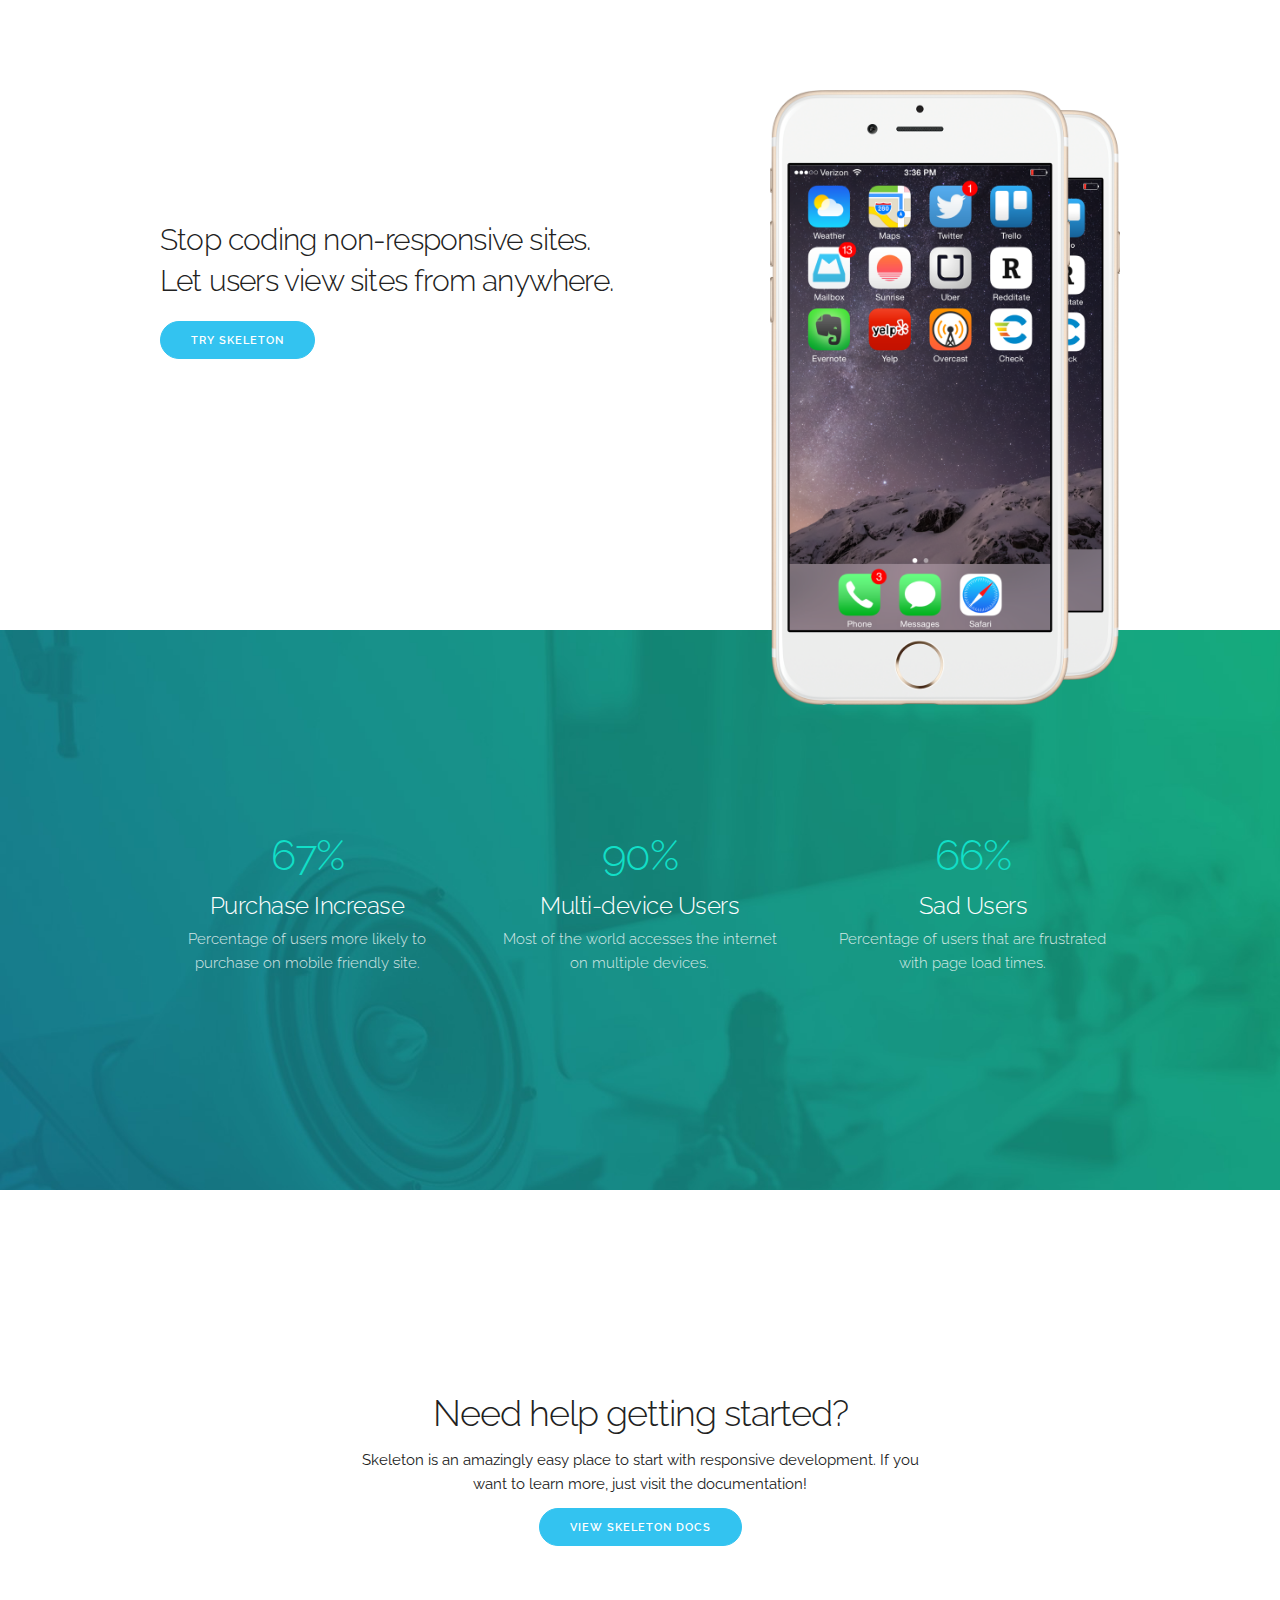
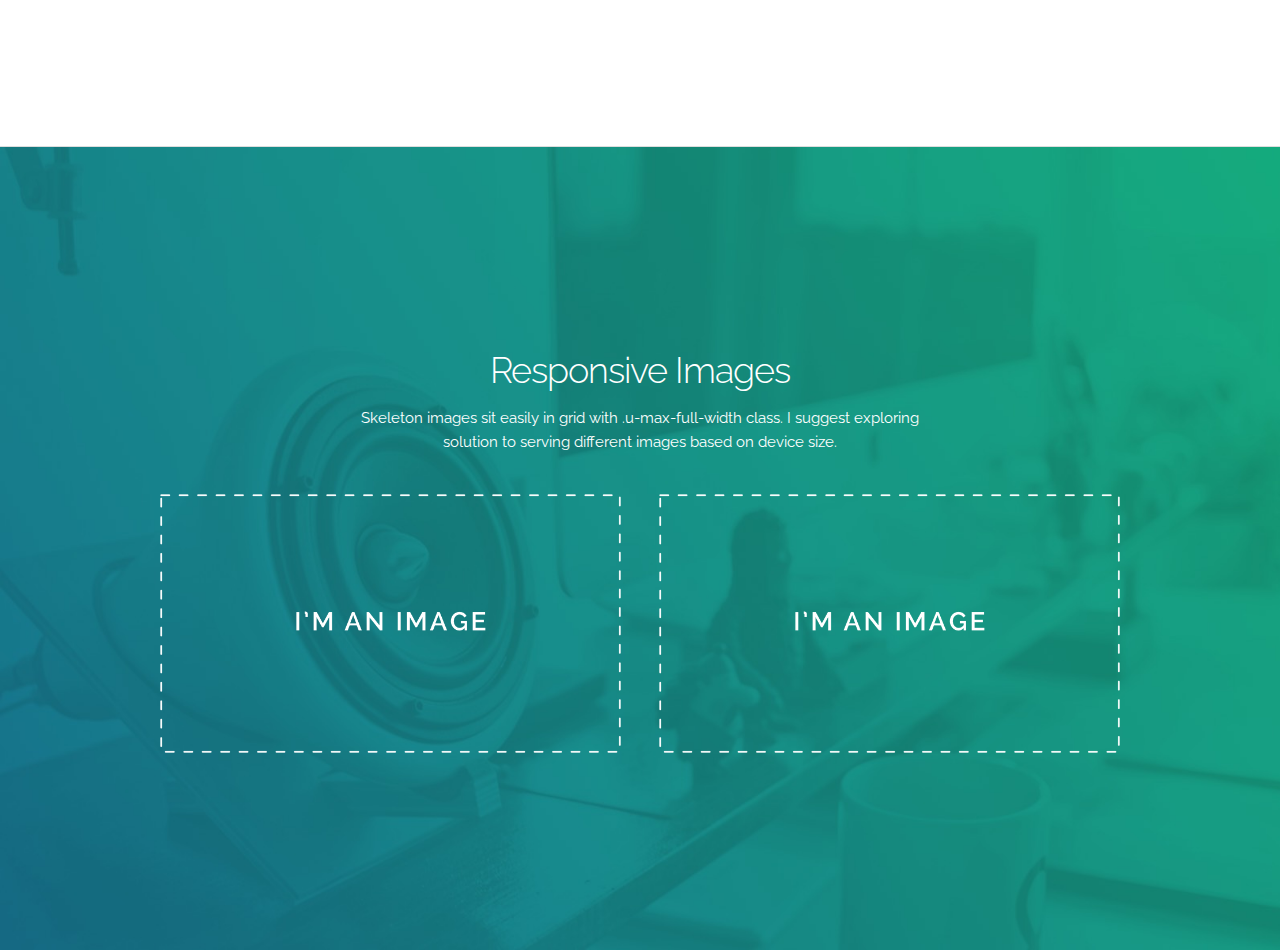
<file: examples/landing/index.html>
<!DOCTYPE html>
<html lang="en">
<head>

  <!-- Basic Page Needs
  –––––––––––––––––––––––––––––––––––––––––––––––––– -->
  <meta charset="utf-8">
  <title>Skeleton: Responsive CSS Boilerplate</title>
  <meta name="description" content="">
  <meta name="author" content="">

  <!-- Mobile Specific Metas
  –––––––––––––––––––––––––––––––––––––––––––––––––– -->
  <meta name="viewport" content="width=device-width, initial-scale=1">

  <!-- FONT
  –––––––––––––––––––––––––––––––––––––––––––––––––– -->
  <link href='//fonts.googleapis.com/css?family=Raleway:400,300,600' rel='stylesheet' type='text/css'>

  <!-- CSS
  –––––––––––––––––––––––––––––––––––––––––––––––––– -->
  <link rel="stylesheet" href="../../dist/css/normalize.css">
  <link rel="stylesheet" href="../../dist/css/skeleton.css">
  <link rel="stylesheet" href="css/custom.css">

  <!-- Scripts
  –––––––––––––––––––––––––––––––––––––––––––––––––– -->
  <script src="//ajax.googleapis.com/ajax/libs/jquery/2.1.1/jquery.min.js"></script>

  <!-- Favicon
  –––––––––––––––––––––––––––––––––––––––––––––––––– -->
  <link rel="icon" type="image/png" href="../../dist/images/favicon.png">

</head>
<body>

  <!-- Primary Page Layout
  –––––––––––––––––––––––––––––––––––––––––––––––––– -->

  <div class="section hero">
    <div class="container">
      <div class="row">
        <div class="one-half column">
          <h4 class="hero-heading">Stop coding non-responsive sites. Let users view sites from anywhere.</h4>
          <a class="button button-primary" href="http://getskeleton.com">Try Skeleton</a>
        </div>
        <div class="one-half column phones">
          <img class="phone" src="images/iphone.png">
          <img class="phone" src="images/iphone.png">
        </div>
      </div>
    </div>
  </div>

  <div class="section values">
    <div class="container">
      <div class="row">
        <div class="one-third column value">
          <h2 class="value-multiplier">67%</h2>
          <h5 class="value-heading">Purchase Increase</h5>
          <p class="value-description">Percentage of users more likely to purchase on mobile friendly site.</p>
        </div>
        <div class="one-third column value">
          <h2 class="value-multiplier">90%</h2>
          <h5 class="value-heading">Multi-device Users</h5>
          <p class="value-description">Most of the world accesses the internet on multiple devices.</p>
        </div>
        <div class="one-third column value">
          <h2 class="value-multiplier">66%</h2>
          <h5 class="value-heading">Sad Users</h5>
          <p class="value-description">Percentage of users that are frustrated with page load times.</p>
        </div>
      </div>
    </div>
  </div>

  <div class="section get-help">
    <div class="container">
      <h3 class="section-heading">Need help getting started?</h3>
      <p class="section-description">Skeleton is an amazingly easy place to start with responsive development. If you want to learn more, just visit the documentation!</p>
      <a class="button button-primary" href="http://getskeleton.com">View Skeleton Docs</a>
    </div>
  </div>

  <div class="section categories">
    <div class="container">
      <h3 class="section-heading">Responsive Images</h3>
      <p class="section-description">Skeleton images sit easily in grid with .u-max-full-width class. I suggest exploring solution to serving different images based on device size.</p>
      <div class="row">
        <div class="one-half column category">
          <img class="u-max-full-width" src="images/placeholder.png">
        </div>
        <div class="one-half column category">
          <img class="u-max-full-width" src="images/placeholder.png">
        </div>
      </div>
    </div>
  </div>




<!-- End Document
  –––––––––––––––––––––––––––––––––––––––––––––––––– -->
</body>
</html>
</file>
<file: dist/css/skeleton.css>
/*
* Skeleton V2.0.4
* Copyright 2014, Dave Gamache
* www.getskeleton.com
* Free to use under the MIT license.
* http://www.opensource.org/licenses/mit-license.php
* 12/29/2014
*/


/* Table of contents
––––––––––––––––––––––––––––––––––––––––––––––––––
- Grid
- Base Styles
- Typography
- Links
- Buttons
- Forms
- Lists
- Code
- Tables
- Spacing
- Utilities
- Clearing
- Media Queries
*/


/* Grid
–––––––––––––––––––––––––––––––––––––––––––––––––– */
.container {
  position: relative;
  width: 100%;
  max-width: 960px;
  margin: 0 auto;
  padding: 0 20px;
  box-sizing: border-box; }
.column,
.columns {
  width: 100%;
  float: left;
  box-sizing: border-box; }

/* For devices larger than 400px */
@media (min-width: 400px) {
  .container {
    width: 85%;
    padding: 0; }
}

/* For devices larger than 550px */
@media (min-width: 550px) {
  .container {
    width: 80%; }
  .column,
  .columns {
    margin-left: 4%; }
  .column:first-child,
  .columns:first-child {
    margin-left: 0; }

  .one.column,
  .one.columns                    { width: 4.66666666667%; }
  .two.columns                    { width: 13.3333333333%; }
  .three.columns                  { width: 22%;            }
  .four.columns                   { width: 30.6666666667%; }
  .five.columns                   { width: 39.3333333333%; }
  .six.columns                    { width: 48%;            }
  .seven.columns                  { width: 56.6666666667%; }
  .eight.columns                  { width: 65.3333333333%; }
  .nine.columns                   { width: 74.0%;          }
  .ten.columns                    { width: 82.6666666667%; }
  .eleven.columns                 { width: 91.3333333333%; }
  .twelve.columns                 { width: 100%; margin-left: 0; }

  .one-third.column               { width: 30.6666666667%; }
  .two-thirds.column              { width: 65.3333333333%; }

  .one-half.column                { width: 48%; }

  /* Offsets */
  .offset-by-one.column,
  .offset-by-one.columns          { margin-left: 8.66666666667%; }
  .offset-by-two.column,
  .offset-by-two.columns          { margin-left: 17.3333333333%; }
  .offset-by-three.column,
  .offset-by-three.columns        { margin-left: 26%;            }
  .offset-by-four.column,
  .offset-by-four.columns         { margin-left: 34.6666666667%; }
  .offset-by-five.column,
  .offset-by-five.columns         { margin-left: 43.3333333333%; }
  .offset-by-six.column,
  .offset-by-six.columns          { margin-left: 52%;            }
  .offset-by-seven.column,
  .offset-by-seven.columns        { margin-left: 60.6666666667%; }
  .offset-by-eight.column,
  .offset-by-eight.columns        { margin-left: 69.3333333333%; }
  .offset-by-nine.column,
  .offset-by-nine.columns         { margin-left: 78.0%;          }
  .offset-by-ten.column,
  .offset-by-ten.columns          { margin-left: 86.6666666667%; }
  .offset-by-eleven.column,
  .offset-by-eleven.columns       { margin-left: 95.3333333333%; }

  .offset-by-one-third.column,
  .offset-by-one-third.columns    { margin-left: 34.6666666667%; }
  .offset-by-two-thirds.column,
  .offset-by-two-thirds.columns   { margin-left: 69.3333333333%; }

  .offset-by-one-half.column,
  .offset-by-one-half.columns     { margin-left: 52%; }

}


/* Base Styles
–––––––––––––––––––––––––––––––––––––––––––––––––– */
/* NOTE
html is set to 62.5% so that all the REM measurements throughout Skeleton
are based on 10px sizing. So basically 1.5rem = 15px :) */
html {
  font-size: 62.5%; }
body {
  font-size: 1.5em; /* currently ems cause chrome bug misinterpreting rems on body element */
  line-height: 1.6;
  font-weight: 400;
  font-family: "Raleway", "HelveticaNeue", "Helvetica Neue", Helvetica, Arial, sans-serif;
  color: #222; }


/* Typography
–––––––––––––––––––––––––––––––––––––––––––––––––– */
h1, h2, h3, h4, h5, h6 {
  margin-top: 0;
  margin-bottom: 2rem;
  font-weight: 300; }
h1 { font-size: 4.0rem; line-height: 1.2;  letter-spacing: -.1rem;}
h2 { font-size: 3.6rem; line-height: 1.25; letter-spacing: -.1rem; }
h3 { font-size: 3.0rem; line-height: 1.3;  letter-spacing: -.1rem; }
h4 { font-size: 2.4rem; line-height: 1.35; letter-spacing: -.08rem; }
h5 { font-size: 1.8rem; line-height: 1.5;  letter-spacing: -.05rem; }
h6 { font-size: 1.5rem; line-height: 1.6;  letter-spacing: 0; }

/* Larger than phablet */
@media (min-width: 550px) {
  h1 { font-size: 5.0rem; }
  h2 { font-size: 4.2rem; }
  h3 { font-size: 3.6rem; }
  h4 { font-size: 3.0rem; }
  h5 { font-size: 2.4rem; }
  h6 { font-size: 1.5rem; }
}

p {
  margin-top: 0; }


/* Links
–––––––––––––––––––––––––––––––––––––––––––––––––– */
a {
  color: #1EAEDB; }
a:hover {
  color: #0FA0CE; }


/* Buttons
–––––––––––––––––––––––––––––––––––––––––––––––––– */
.button,
button,
input[type="submit"],
input[type="reset"],
input[type="button"] {
  display: inline-block;
  height: 38px;
  padding: 0 30px;
  color: #555;
  text-align: center;
  font-size: 11px;
  font-weight: 600;
  line-height: 38px;
  letter-spacing: .1rem;
  text-transform: uppercase;
  text-decoration: none;
  white-space: nowrap;
  background-color: transparent;
  border-radius: 4px;
  border: 1px solid #bbb;
  cursor: pointer;
  box-sizing: border-box; }
.button:hover,
button:hover,
input[type="submit"]:hover,
input[type="reset"]:hover,
input[type="button"]:hover,
.button:focus,
button:focus,
input[type="submit"]:focus,
input[type="reset"]:focus,
input[type="button"]:focus {
  color: #333;
  border-color: #888;
  outline: 0; }
.button.button-primary,
button.button-primary,
input[type="submit"].button-primary,
input[type="reset"].button-primary,
input[type="button"].button-primary {
  color: #FFF;
  background-color: #33C3F0;
  border-color: #33C3F0; }
.button.button-primary:hover,
button.button-primary:hover,
input[type="submit"].button-primary:hover,
input[type="reset"].button-primary:hover,
input[type="button"].button-primary:hover,
.button.button-primary:focus,
button.button-primary:focus,
input[type="submit"].button-primary:focus,
input[type="reset"].button-primary:focus,
input[type="button"].button-primary:focus {
  color: #FFF;
  background-color: #1EAEDB;
  border-color: #1EAEDB; }


/* Forms
–––––––––––––––––––––––––––––––––––––––––––––––––– */
input[type="email"],
input[type="number"],
input[type="search"],
input[type="text"],
input[type="tel"],
input[type="url"],
input[type="password"],
textarea,
select {
  height: 38px;
  padding: 6px 10px; /* The 6px vertically centers text on FF, ignored by Webkit */
  background-color: #fff;
  border: 1px solid #D1D1D1;
  border-radius: 4px;
  box-shadow: none;
  box-sizing: border-box; }
/* Removes awkward default styles on some inputs for iOS */
input[type="email"],
input[type="number"],
input[type="search"],
input[type="text"],
input[type="tel"],
input[type="url"],
input[type="password"],
textarea {
  -webkit-appearance: none;
     -moz-appearance: none;
          appearance: none; }
textarea {
  min-height: 65px;
  padding-top: 6px;
  padding-bottom: 6px; }
input[type="email"]:focus,
input[type="number"]:focus,
input[type="search"]:focus,
input[type="text"]:focus,
input[type="tel"]:focus,
input[type="url"]:focus,
input[type="password"]:focus,
textarea:focus,
select:focus {
  border: 1px solid #33C3F0;
  outline: 0; }
label,
legend {
  display: block;
  margin-bottom: .5rem;
  font-weight: 600; }
fieldset {
  padding: 0;
  border-width: 0; }
input[type="checkbox"],
input[type="radio"] {
  display: inline; }
label > .label-body {
  display: inline-block;
  margin-left: .5rem;
  font-weight: normal; }


/* Lists
–––––––––––––––––––––––––––––––––––––––––––––––––– */
ul {
  list-style: circle inside; }
ol {
  list-style: decimal inside; }
ol, ul {
  padding-left: 0;
  margin-top: 0; }
ul ul,
ul ol,
ol ol,
ol ul {
  margin: 1.5rem 0 1.5rem 3rem;
  font-size: 90%; }
li {
  margin-bottom: 1rem; }


/* Code
–––––––––––––––––––––––––––––––––––––––––––––––––– */
code {
  padding: .2rem .5rem;
  margin: 0 .2rem;
  font-size: 90%;
  white-space: nowrap;
  background: #F1F1F1;
  border: 1px solid #E1E1E1;
  border-radius: 4px; }
pre > code {
  display: block;
  padding: 1rem 1.5rem;
  white-space: pre; }


/* Tables
–––––––––––––––––––––––––––––––––––––––––––––––––– */
th,
td {
  padding: 12px 15px;
  text-align: left;
  border-bottom: 1px solid #E1E1E1; }
th:first-child,
td:first-child {
  padding-left: 0; }
th:last-child,
td:last-child {
  padding-right: 0; }


/* Spacing
–––––––––––––––––––––––––––––––––––––––––––––––––– */
button,
.button {
  margin-bottom: 1rem; }
input,
textarea,
select,
fieldset {
  margin-bottom: 1.5rem; }
pre,
blockquote,
dl,
figure,
table,
p,
ul,
ol,
form {
  margin-bottom: 2.5rem; }


/* Utilities
–––––––––––––––––––––––––––––––––––––––––––––––––– */
.u-full-width {
  width: 100%;
  box-sizing: border-box; }
.u-max-full-width {
  max-width: 100%;
  box-sizing: border-box; }
.u-pull-right {
  float: right; }
.u-pull-left {
  float: left; }


/* Misc
–––––––––––––––––––––––––––––––––––––––––––––––––– */
hr {
  margin-top: 3rem;
  margin-bottom: 3.5rem;
  border-width: 0;
  border-top: 1px solid #E1E1E1; }


/* Clearing
–––––––––––––––––––––––––––––––––––––––––––––––––– */

/* Self Clearing Goodness */
.container:after,
.row:after,
.u-cf {
  content: "";
  display: table;
  clear: both; }


/* Media Queries
–––––––––––––––––––––––––––––––––––––––––––––––––– */
/*
Note: The best way to structure the use of media queries is to create the queries
near the relevant code. For example, if you wanted to change the styles for buttons
on small devices, paste the mobile query code up in the buttons section and style it
there.
*/


/* Larger than mobile */
@media (min-width: 400px) {}

/* Larger than phablet (also point when grid becomes active) */
@media (min-width: 550px) {}

/* Larger than tablet */
@media (min-width: 750px) {}

/* Larger than desktop */
@media (min-width: 1000px) {}

/* Larger than Desktop HD */
@media (min-width: 1200px) {}
</file>
<file: examples/landing/css/custom.css>
/* Shared
–––––––––––––––––––––––––––––––––––––––––––––––––– */
.button {
  border-radius: 100px;
}

/* Sections
–––––––––––––––––––––––––––––––––––––––––––––––––– */
.section {
  padding: 8rem 0 7rem;
  text-align: center;
}
.section-heading,
.section-description {
  margin-bottom: 1.2rem;
}

/* Hero
–––––––––––––––––––––––––––––––––––––––––––––––––– */
.phones {
  position: relative;
}
.phone {
  position: relative;
  max-width: 80%;
  margin: 3rem auto -12rem;
}
.phone + .phone {
  display: none;
}

/* Values
–––––––––––––––––––––––––––––––––––––––––––––––––– */
.values {
  background-image: url('../images/values-bg.jpg');
  background-size: cover;
  color: #fff;
  padding-bottom: 5rem;
}
.value-multiplier {
  margin-bottom: .5rem;
  color: #11DFC7;
}
.value-heading {
  margin-bottom: .3rem;
}
.value-description {
  opacity: .8;
  font-weight: 300;
}

/* Help
–––––––––––––––––––––––––––––––––––––––––––––––––– */
.get-help {
  border-bottom: 1px solid #ddd;
}

/* Categories
–––––––––––––––––––––––––––––––––––––––––––––––––– */
.categories {
  background-image: url('../images/values-bg.jpg');
  background-size: cover;
  color: #fff;
}
.categories .section-description { 
  margin-bottom: 4rem;
}

/* Bigger than 550 */
@media (min-width: 550px) {
  .section {
    padding: 12rem 0 11rem;
  }
  .hero {
    padding-bottom: 12rem;
    text-align: left;
    height: 165px;
  }
  .phone {
    position: absolute;
    top: -7rem;
    right: 3rem;
    max-height: 362px;
    z-index: 3;
  }
  .phone + .phone {
    top: -6rem;
    display: block;
    max-width: 73.8%;
    right: 0;
    z-index: 2;
    max-height: 338px;
  }
  .hero-heading {
    font-size: 2.4rem;
  }
}

/* Bigger than 750 */
@media (min-width: 750px) {
  .hero {
    height: 190px;
  }
  .hero-heading {
    font-size: 2.6rem;
  }
  .section {
    padding: 14rem 0 15rem;
  }
  .hero {
    padding: 16rem 0 14rem;
  }
  .section-description {
    max-width: 60%;
    margin-left: auto;
    margin-right: auto;
  }
  .phone {
    top: -14rem;
    right: 5rem;
    max-height: 510px;
  }
  .phone + .phone {
    top: -12rem;
    max-height: 472px;
  }
  .categories {
    padding: 15rem 0 8rem;
  }
}

/* Bigger than 1000 */
@media (min-width: 1000px) {
  .section {
    padding: 20rem 0 19rem;
  }
  .hero {
    padding: 22rem 0;
  }
  .hero-heading {
    font-size: 3.0rem;
  }
  .phone {
    top: -16rem;
    max-height: 615px;
  }
  .phone + .phone {
    top: -14rem;
    max-height: 570px;
  }
}
</file>
